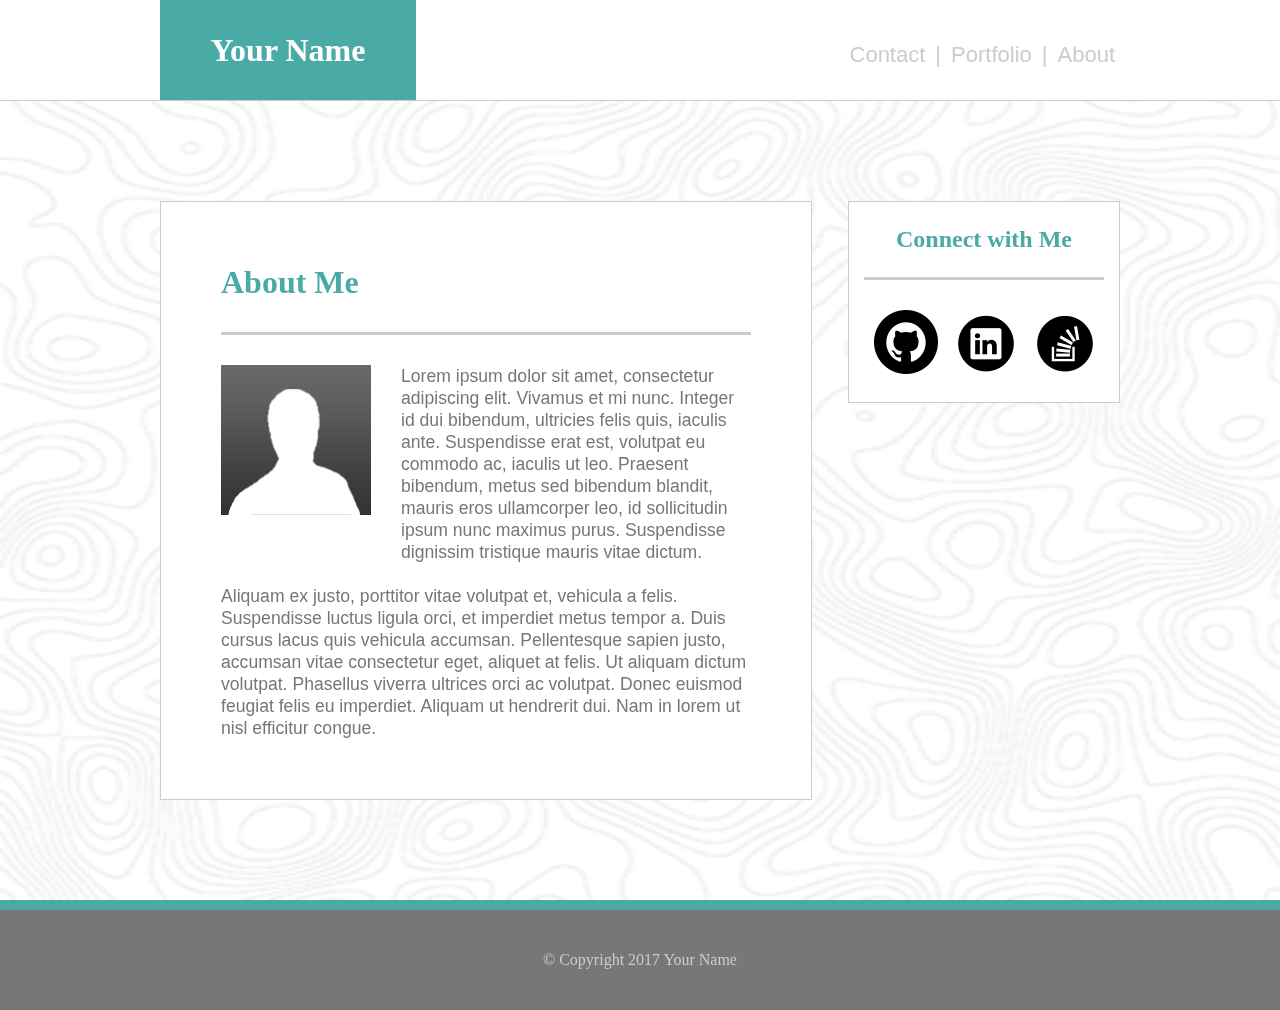
<file: index.html>
<!DOCTYPE html>
<html>
<head>
	<title>Homework001</title>
	<link rel="stylesheet" type="text/css" href="assets/css/reset.css">
	<link rel="stylesheet" type="text/css" href="assets/css/style.css">
</head>
<body>
	<div class="wrapper">
		<div class="header">
			<div class="name title">Your Name</div>
			<div class="nav text">
				<ul>
					<li><a href="index.html">About</a></li>
					<li class="space">|</li>
					<li><a href="portfolio.html">Portfolio</a></li>
					<li class="space">|</li>
					<li><a href="contact.html">Contact</a></li>
				</ul>
			</div>
		</div>
	</div>
	<!--End Header-->
	<div class="wrapper2">
		<div class="info">
			<div class="about title">About Me</div>
			<div class="image"><img src="assets/images/portrait.png"></div>
			<div class="text paragraph"><p>Lorem ipsum dolor sit amet, consectetur adipiscing elit. Vivamus et mi nunc. Integer id dui bibendum, ultricies felis quis, iaculis ante. Suspendisse erat est, volutpat eu commodo ac, iaculis ut leo. Praesent bibendum, metus sed bibendum blandit, mauris eros ullamcorper leo, id sollicitudin ipsum nunc maximus purus. Suspendisse dignissim tristique mauris vitae dictum.</p> <br>
			<p>Aliquam ex justo, porttitor vitae volutpat et, vehicula a felis.  Suspendisse luctus ligula orci, et imperdiet metus tempor a. Duis cursus lacus quis vehicula accumsan. Pellentesque sapien justo, accumsan vitae consectetur eget, aliquet at felis. Ut aliquam dictum volutpat. Phasellus viverra ultrices orci ac volutpat. Donec euismod feugiat felis eu imperdiet. Aliquam ut hendrerit dui. Nam in lorem ut nisl efficitur congue.</p></div>
		</div>
	

		<div class="social">
			<div class="connect title">Connect with Me</div>
				<div class="github"><a class="button" href="#"><img src="assets/images/github.png"></a></div>
				<div class="linkedin"><a class="button" href="#"><img src="assets/images/linkedin.png"></a></div>
				<div class="stack"><a class="button" href="#"><img src="assets/images/stack.png"></a></div>
		</div>
	</div>
	<!--#-->
	<div class="footer">&copy; Copyright 2017 Your Name</div>
	<!--End Footer-->
	<div><img class="bkg" src="assets/images/topography.png"></div>
</body>
</html>
</file>
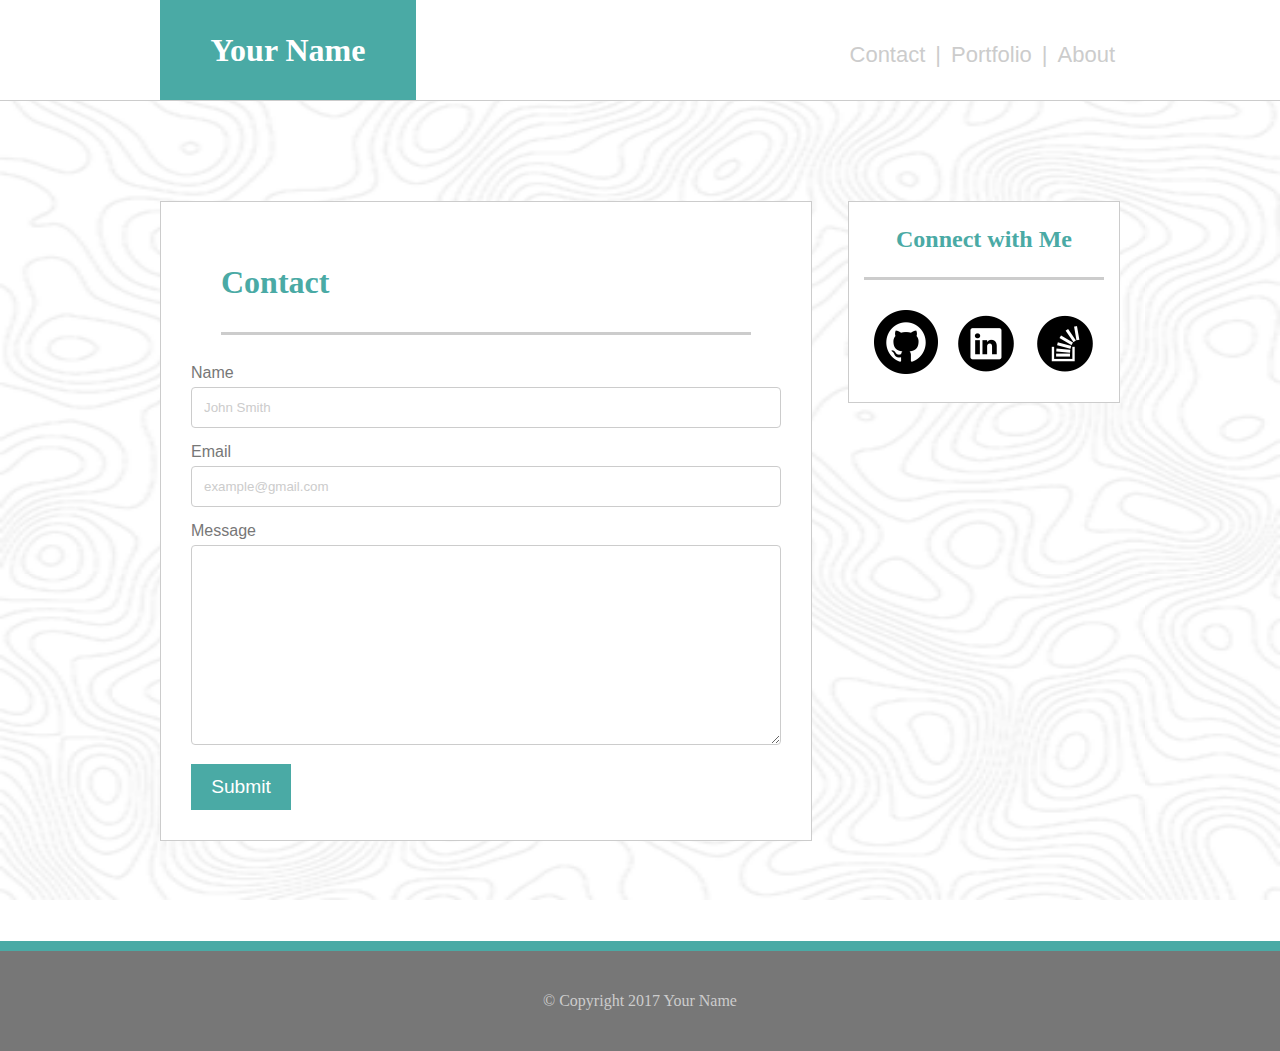
<file: contact.html>
<!DOCTYPE html>
<html>
<head>
	<title>Homework001</title>
	<link rel="stylesheet" type="text/css" href="assets/css/reset.css">
	<link rel="stylesheet" type="text/css" href="assets/css/style.css">
</head>
<body>
	<div class="wrapper">
		<div class="header">
			<div class="name title">Your Name</div>
			<div class="nav text">
				<ul>
					<li><a href="index.html">About</a></li>
					<li class="space">|</li>
					<li><a href="portfolio.html">Portfolio</a></li>
					<li class="space">|</li>
					<li><a href="contact.html">Contact</a></li>
				</ul>
			</div>
		</div>
	</div>
	<!--End Header-->
	<div class="wrapper2">
		<div class="info">
			<div class="about title">Contact</div>
			<!--Form x.X -->
			<form action="/action_page.php">
		    <label for="fname">Name</label>
		    <input type="text" id="fname" name="firstname" placeholder="John Smith">
		    <label for="lname">Email</label>
		    <input type="text" id="lname" name="lastname" placeholder="example@gmail.com">
		    <label for="subject">Message</label>
		    <textarea id="subject" name="subject" placeholder=" " style="height:200px"></textarea>
		    <input type="submit" value="Submit">
		  </form>
			
			<!-- End Form x.X -->

		</div>
	

		<div class="social">
			<div class="connect title">Connect with Me</div>
				<div class="github"><a class="button" href="#"><img src="assets/images/github.png"></a></div>
				<div class="linkedin"><a class="button" href="#"><img src="assets/images/linkedin.png"></a></div>
				<div class="stack"><a class="button" href="#"><img src="assets/images/stack.png"></a></div>
		</div>
	</div>
	<!--#-->
	<div class="footer">&copy; Copyright 2017 Your Name</div>
	<!--End Footer-->
	<div><img class="bkg" src="assets/images/topography.png"></div>
</body>
</html>
</file>
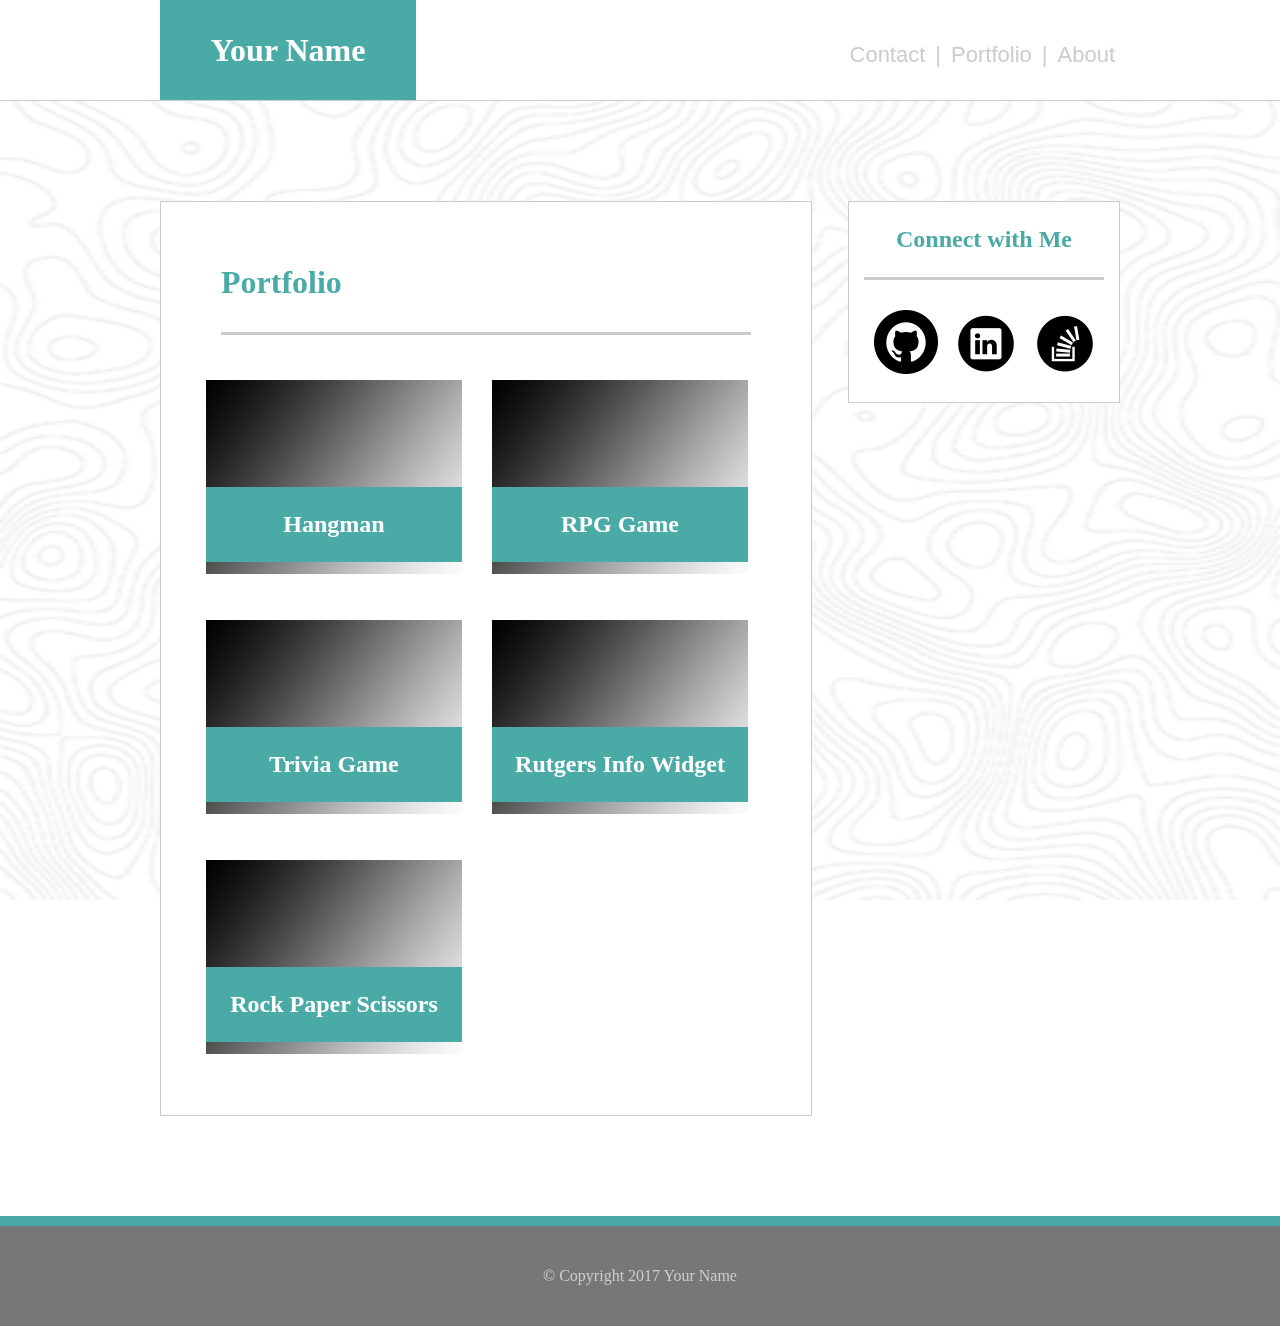
<file: portfolio.html>
<!DOCTYPE html>
<html>
<head>
	<title>Homework001</title>
	<link rel="stylesheet" type="text/css" href="assets/css/reset.css">
	<link rel="stylesheet" type="text/css" href="assets/css/style.css">
</head>
<body>

	<div class="wrapper">
		<div class="header">
			<div class="name title">Your Name</div>
			<div class="nav text">
				<ul>
					<li><a href="index.html">About</a></li>
					<li class="space">|</li>
					<li><a href="portfolio.html">Portfolio</a></li>
					<li class="space">|</li>
					<li><a href="contact.html">Contact</a></li>
				</ul>
			</div>
		</div>
	</div>
	<!--End Header-->
	<div class="wrapper2">
		<div class="info">
			<div class="about title">Portfolio</div>
			<div class="package">
				<img class="pimage" src="assets/images/Placeholder256x182.png">
				<div class="ptext">Hangman</div>
			</div>
			<div class="package">
				<img class="pimage" src="assets/images/Placeholder256x182.png">
				<div class="ptext">RPG Game</div>
			</div>
			<div class="package">
				<img class="pimage" src="assets/images/Placeholder256x182.png">
				<div class="ptext">Trivia Game</div>
			</div>
			<div class="package">
				<img class="pimage" src="assets/images/Placeholder256x182.png">
				<div class="ptext">Rutgers Info Widget</div>
			</div>
			<div class="package">
				<img class="pimage" src="assets/images/Placeholder256x182.png">
				<div class="ptext">Rock Paper Scissors</div>
			</div>
		</div>
		<div class="social">
			<div class="connect title">Connect with Me</div>
				<div class="github"><a class="button" href="#"><img src="assets/images/github.png"></a></div>
				<div class="linkedin"><a class="button" href="#"><img src="assets/images/linkedin.png"></a></div>
				<div class="stack"><a class="button" href="#"><img src="assets/images/stack.png"></a></div>
		</div>
	</div>

	<div class="footer">&copy; Copyright 2017 Your Name</div>
	
	<!--End Footer-->
	<div><img class="bkg" src="assets/images/topography.png"></div>
</body>
</html>
</file>
<file: assets/css/style.css>
* {
	margin: 0;
	border: 0;
	padding: 0;
}
/* end reset */
.title {
	font-family: Georgia, Times, "Times New Roman", serif;
}
.text {
	font-family: Arial, "Helvetica Neue", Helvetica, sans-serif;
}
.wrapper {
	width: 100%;
	height: 100px;
	background-color: #ffffff;
	margin: 0 auto;
	margin-bottom: 50px;
	border-bottom: solid;
	border-width: 1px;
	border-color: #cccccc;
	/*box-shadow: 1px 1px 50px grey;*/
}
.header {
	width: 960px;
	margin: 0 auto;
	/*margin-top: -30px;*/

}
.name {
	font-size: 200%;
	font-weight: 900;
	color: #ffffff;
	background-color: #4aaaa5;
	width: 256px;
	height: 100px;
	line-height: 100px;
	text-align: center;
	float: left;
}
.nav ul {
	float: right;
}
.nav ul li {
	display: inline-block;
	font-size: 125%;
	color: #cccccc;
	line-height: 100px;
	padding: 5px;
	float: right;
}
a {
	color: #cccccc;
	text-decoration: none;
}
a:hover { 
    color: #777777;
}
a.button:hover { 
    opacity: 0.5;
}
.wrapper2 {
	width: 960px;
	height: 500px;
	margin: 0 auto;
	overflow: visible;
}
.info {
	width: 590px;
	height: auto;
	float: left;
	border: solid;
	border-width: 1px;
	margin-top: 50px;
	border-color: #cccccc;
	background-color: #ffffff;
	padding: 30px;
	/*box-shadow: 1px 1px 50px grey;*/
}
.about {
	margin: 0 30px 30px 30px;
	height: 100px;
	border-bottom: solid;
	border-width: 3px;
	border-color: #cccccc;
	color: #4aaaa5;
	font-size: 200%;
	font-weight: 900;
	line-height: 100px;
}
.image {
	margin: 0 30px 30px 30px;
	float: left;
}
.text {
	font-size: 110%;
	color: #777777;
	line-height: 125%;
}
.paragraph {
	margin: 0 30px 30px 30px;
}
.social {
	width: 270px;
	height: 200px;
	float: right;
	border: solid;
	border-width: 1px;
	border-color: #cccccc;
	margin-top: 50px;
	background-color: #ffffff;
	/*box-shadow: 1px 1px 50px grey;*/
}
.connect {
	height: 75px;
	line-height: 75px;
	text-align: center;
	font-size: 150%;
	font-weight: 900;
	color: #4aaaa5;
	border-bottom: solid;
	border-width: 3px;
	border-color: #cccccc;
	margin: 0 15px;
}
.github {
	float: left;
	margin: 30px 16px 0 25px;

}
.linkedin {
	float: left;
	margin: 30px 15px 0 0;
}
.stack {
	float: left;
	margin-top: 30px;
}
.footer {
	clear: both;
	height: 100px;
	width: 100%;
	text-align: center;
	line-height: 100px;
	border-top: solid;
	border-width: 10px;
	border-color: #4aaaa5;
	color: #cccccc;
	background-color: #777777;
	float: left;
	margin-top: 100px;
}
.bkg {
	width: 100%;
	height: 100%;
	position: fixed;
	top: 0;
	left: 0;
	z-index: -1000;
}
.form {
	width: 620px;
	padding: 30px;
	height: auto;
	float: left;
	border: solid;
	border-width: 1px;
	margin-top: 50px;
	border-color: #cccccc;
	background-color: #ffffff;
}
.contact {
	margin: 0 0 30px 0;
	height: 70px;
	border-bottom: solid;
	border-width: 3px;
	border-color: #cccccc;
	color: #4aaaa5;
	font-size: 200%;
	font-weight: 900;
	line-height: 45px;
}
label {
	color: #777777;
	font-weight: 500;
	font-family: Arial, "Helvetica Neue", Helvetica, sans-serif;
}
/* Style inputs with type="text", select elements and textareas */
input[type=text], textarea {
    width: 100%; /* Full width */
    padding: 12px; /* Some padding */  
    border: 1px solid #ccc; /* Gray border */
    border-radius: 4px; /* Rounded borders */
    box-sizing: border-box; /* Make sure that padding and width stays in place */
    margin-top: 6px; /* Add a top margin */
    margin-bottom: 16px; /* Bottom margin */
    resize: vertical /* Allow the user to vertically resize the textarea (not horizontally) */
    color: #777777;
	font-family: Arial, "Helvetica Neue", Helvetica, sans-serif;
}

/* Style the submit button with a specific background color etc */
input[type=submit] {
background-color: #4aaaa5;
    color: white;
    width: 100px;
    padding: 12px 20px;
    border: none;
    font-size: 120%;
    /*border-radius: 4px;*/
    cursor: pointer;
}

/* When moving the mouse over the submit button, add a darker green color */
input[type=submit]:hover {
    background-color: #4aaaa5;
}

/* Add a background color and some padding around the form */
.container {
    border-radius: 5px;
    background-color: #f2f2f2;
    padding: 20px;
}

::-webkit-input-placeholder { /* Chrome/Opera/Safari */
  color: #cccccc;
}
::-moz-placeholder { /* Firefox 19+ */
  color: #cccccc;
}
:-ms-input-placeholder { /* IE 10+ */
  color: #cccccc;
}
:-moz-placeholder { /* Firefox 18- */
  color: #cccccc;
}

.package {
	float: left;
	margin: 15px 15px 15px 15px;
	position: relative;
	height: 210px;
}

.pimage {
	width: 100%;
}
.ptext {
	width: 100%;
	height: 75px;
	background-color: #4aaaa5;
	font-size: 150%;
	color: #ffffff;
	position: relative;
	bottom: 90px;
	line-height: 75px;
	text-align: center;
	font-weight: 550;
}
</file>
